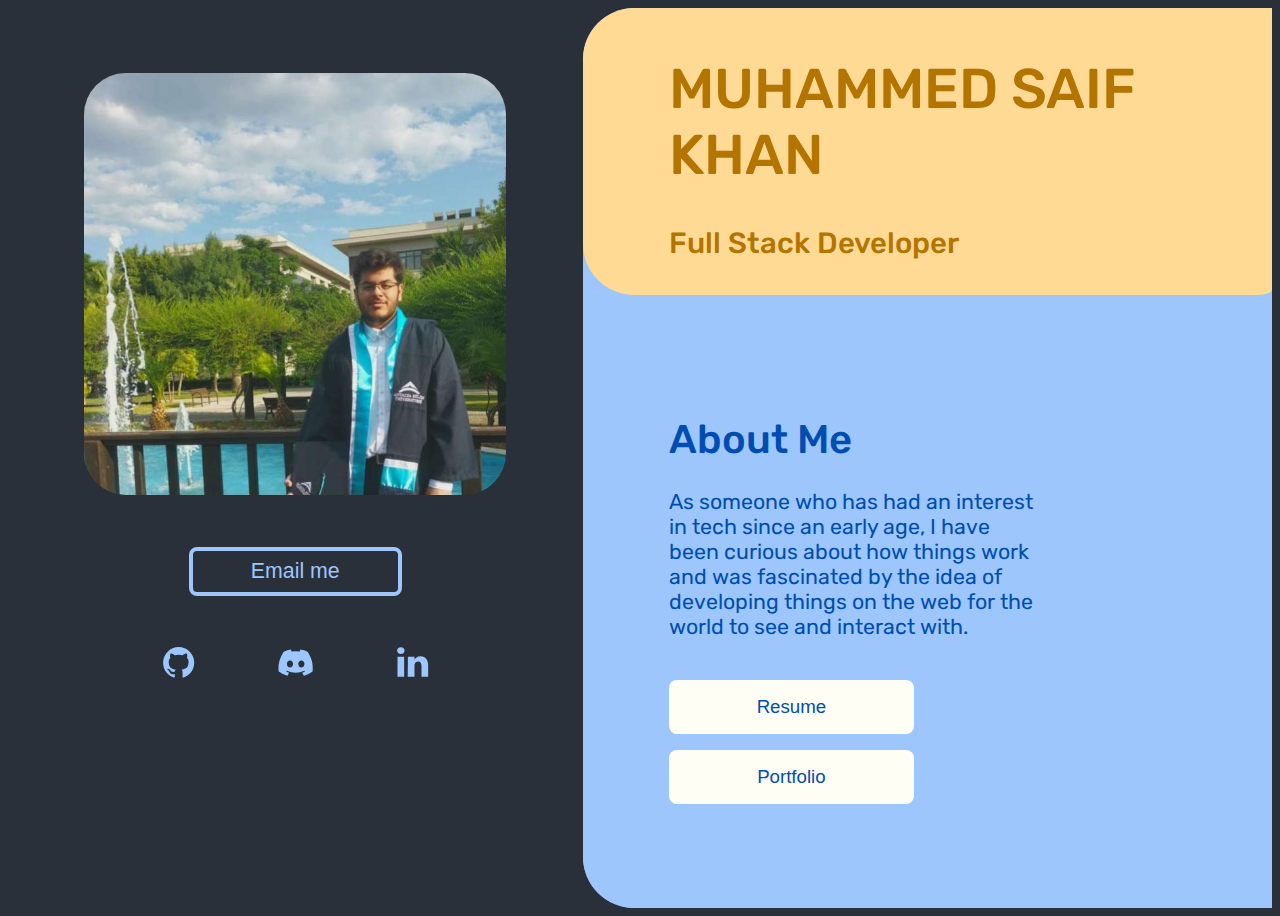
<file: index.html>
<!DOCTYPE html>
<html lang="en">
  <head>
    <meta charset="UTF-8" />
    <meta name="viewport" content="width=device-width, initial-scale=1.0" />
    <title>Saif's Personal Site</title>

    <!-- Favicon Links -->
    <link
      rel="apple-touch-icon"
      sizes="180x180"
      href="./favicon/apple-touch-icon.png"
    />
    <link
      rel="icon"
      type="image/png"
      sizes="32x32"
      href="./favicon/favicon-32x32.png"
    />
    <link rel="icon" type="image/png" sizes="16x16" href="./favicon/" />
    <link rel="manifest" href="./favicon/site.webmanifest" />

    <!-- Google Fonts Links -->
    <link rel="preconnect" href="https://fonts.googleapis.com" />
    <link rel="preconnect" href="https://fonts.gstatic.com" crossorigin />
    <link
      href="https://fonts.googleapis.com/css2?family=Alice&family=Caveat&family=Fira+Sans:ital,wght@0,300;0,400;0,500;0,600;0,700;0,800;0,900;1,300;1,400;1,500;1,600;1,700;1,800;1,900&family=Libre+Baskerville:ital,wght@0,400;0,700;1,400&family=Merriweather:ital,wght@0,300;0,400;0,700;0,900;1,300;1,400;1,700;1,900&family=Montserrat:ital,wght@0,300;0,400;0,500;0,600;0,700;0,800;0,900;1,300;1,400;1,500;1,600;1,700;1,800;1,900&family=Noto+Sans:ital,wght@0,300;0,400;0,500;0,600;0,700;0,800;0,900;1,300;1,400;1,500;1,600;1,700;1,800;1,900&family=Rubik:ital,wght@0,300;0,400;0,500;0,600;0,700;0,800;0,900;1,300;1,400;1,500;1,600;1,700;1,800;1,900&family=Sacramento&family=Sofia&family=Yeseva+One&display=swap"
      rel="stylesheet"
    />

    <!-- Bootstrap CDN Link and Script -->
    <link
      href="https://cdn.jsdelivr.net/npm/bootstrap@5.3.1/dist/css/bootstrap.min.css"
      rel="stylesheet"
      integrity="sha384-4bw+/aepP/YC94hEpVNVgiZdgIC5+VKNBQNGCHeKRQN+PtmoHDEXuppvnDJzQIu9"
      crossorigin="anonymous"
    />
    <script
      src="https://cdn.jsdelivr.net/npm/bootstrap@5.3.1/dist/js/bootstrap.bundle.min.js"
      integrity="sha384-HwwvtgBNo3bZJJLYd8oVXjrBZt8cqVSpeBNS5n7C8IVInixGAoxmnlMuBnhbgrkm"
      crossorigin="anonymous"
    ></script>

    <!-- Custom CSS Link -->
    <link rel="stylesheet" href="./styles/styles.css" />
  </head>

  <body>
    <!-- Intro Section -->
    <section>
      <!-- Container Div -->
      <div class="container-fluid intro">
        <!-- Grid Container -->
        <div class="grid-container">
          <!-- Grid Item-1 Container -->
          <div class="dp-flex-container grid-item-1 pb-5">
            <!-- Center Alignment Div -->
            <div style="text-align: center">
              <!-- My DP -->
              <img
                class="dp"
                src="./images/my-dp.jpg"
                alt="my display picture"
              />
              <!-- Mailto button -->
              <a href="mailto:saifkhan10189@gmail.com">
                <button class="btn-email" type="button">Email me</button>
              </a>
              <!-- Flex Div for Equally Spacing Social Media Icon Links -->
              <div class="internal-flex-container">
                <!-- GitHub Link -->
                <a href="https://github.com/MSaif-K">
                  <!-- GitHub Icon SVG -->
                  <svg
                    xmlns="http://www.w3.org/2000/svg"
                    width="200"
                    height="200"
                    class="github social-media-logo"
                    viewBox="0 0 24 24"
                  >
                    <path
                      fill="currentColor"
                      d="M12 2A10 10 0 0 0 2 12c0 4.42 2.87 8.17 6.84 9.5c.5.08.66-.23.66-.5v-1.69c-2.77.6-3.36-1.34-3.36-1.34c-.46-1.16-1.11-1.47-1.11-1.47c-.91-.62.07-.6.07-.6c1 .07 1.53 1.03 1.53 1.03c.87 1.52 2.34 1.07 2.91.83c.09-.65.35-1.09.63-1.34c-2.22-.25-4.55-1.11-4.55-4.92c0-1.11.38-2 1.03-2.71c-.1-.25-.45-1.29.1-2.64c0 0 .84-.27 2.75 1.02c.79-.22 1.65-.33 2.5-.33c.85 0 1.71.11 2.5.33c1.91-1.29 2.75-1.02 2.75-1.02c.55 1.35.2 2.39.1 2.64c.65.71 1.03 1.6 1.03 2.71c0 3.82-2.34 4.66-4.57 4.91c.36.31.69.92.69 1.85V21c0 .27.16.59.67.5C19.14 20.16 22 16.42 22 12A10 10 0 0 0 12 2Z"
                    />
                  </svg>
                </a>
                <!-- Discord Link -->
                <a href="https://discordapp.com/users/707337148927442974">
                  <!-- Discord Icon SVG -->
                  <svg
                    xmlns="http://www.w3.org/2000/svg"
                    width="200"
                    height="200"
                    class="discord social-media-logo"
                    viewBox="0 0 640 512"
                  >
                    <path
                      fill="currentColor"
                      d="M524.531 69.836a1.5 1.5 0 0 0-.764-.7A485.065 485.065 0 0 0 404.081 32.03a1.816 1.816 0 0 0-1.923.91a337.461 337.461 0 0 0-14.9 30.6a447.848 447.848 0 0 0-134.426 0a309.541 309.541 0 0 0-15.135-30.6a1.89 1.89 0 0 0-1.924-.91a483.689 483.689 0 0 0-119.688 37.107a1.712 1.712 0 0 0-.788.676C39.068 183.651 18.186 294.69 28.43 404.354a2.016 2.016 0 0 0 .765 1.375a487.666 487.666 0 0 0 146.825 74.189a1.9 1.9 0 0 0 2.063-.676A348.2 348.2 0 0 0 208.12 430.4a1.86 1.86 0 0 0-1.019-2.588a321.173 321.173 0 0 1-45.868-21.853a1.885 1.885 0 0 1-.185-3.126a251.047 251.047 0 0 0 9.109-7.137a1.819 1.819 0 0 1 1.9-.256c96.229 43.917 200.41 43.917 295.5 0a1.812 1.812 0 0 1 1.924.233a234.533 234.533 0 0 0 9.132 7.16a1.884 1.884 0 0 1-.162 3.126a301.407 301.407 0 0 1-45.89 21.83a1.875 1.875 0 0 0-1 2.611a391.055 391.055 0 0 0 30.014 48.815a1.864 1.864 0 0 0 2.063.7A486.048 486.048 0 0 0 610.7 405.729a1.882 1.882 0 0 0 .765-1.352c12.264-126.783-20.532-236.912-86.934-334.541M222.491 337.58c-28.972 0-52.844-26.587-52.844-59.239s23.409-59.241 52.844-59.241c29.665 0 53.306 26.82 52.843 59.239c0 32.654-23.41 59.241-52.843 59.241m195.38 0c-28.971 0-52.843-26.587-52.843-59.239s23.409-59.241 52.843-59.241c29.667 0 53.307 26.82 52.844 59.239c0 32.654-23.177 59.241-52.844 59.241"
                    />
                  </svg>
                </a>
                <!-- LinkedIn Link -->
                <a href="https://www.linkedin.com/in/msaif-khan/">
                  <!-- LinkedIn Icon SVG -->
                  <svg
                    xmlns="http://www.w3.org/2000/svg"
                    width="200"
                    height="200"
                    class="linkedin social-media-logo"
                    viewBox="-2 -2 24 24"
                  >
                    <path
                      fill="currentColor"
                      d="M19.959 11.719v7.379h-4.278v-6.885c0-1.73-.619-2.91-2.167-2.91c-1.182 0-1.886.796-2.195 1.565c-.113.275-.142.658-.142 1.043v7.187h-4.28s.058-11.66 0-12.869h4.28v1.824l-.028.042h.028v-.042c.568-.875 1.583-2.126 3.856-2.126c2.815 0 4.926 1.84 4.926 5.792zM2.421.026C.958.026 0 .986 0 2.249c0 1.235.93 2.224 2.365 2.224h.028c1.493 0 2.42-.989 2.42-2.224C4.787.986 3.887.026 2.422.026zM.254 19.098h4.278V6.229H.254v12.869z"
                    />
                  </svg>
                </a>
              </div>
            </div>
          </div>

          <!-- Grid Item-2 Container -->
          <div class="flex-container grid-item-2 py-5">
            <div>
              <h1 class="title">MUHAMMED SAIF KHAN</h1>
              <h2 class="subtitle">Full Stack Developer</h2>
            </div>
          </div>

          <!-- Grid Item-3 Container -->
          <div class="grid-item-3"></div>

          <!-- Grid Item-4 Container -->
          <div class="flex-container grid-item-4 py-5">
            <div>
              <h2 class="about-title">About Me</h2>
              <p class="about-para">
                As someone who has had an interest in tech since an early age, I
                have been curious about how things work and was fascinated by
                the idea of developing things on the web for the world to see
                and interact with.
              </p>
              <a href="./public/Capstone Project 1/index.html">
                <button class="about-btn">Resume</button>
              </a>
              <a href="./public/HTML Porfolio Project/index.html">
                <button class="about-btn" style="margin-right: 0">
                  Portfolio
                </button>
              </a>
            </div>
          </div>
        </div>
      </div>
    </section>
  </body>
</html>
</file>
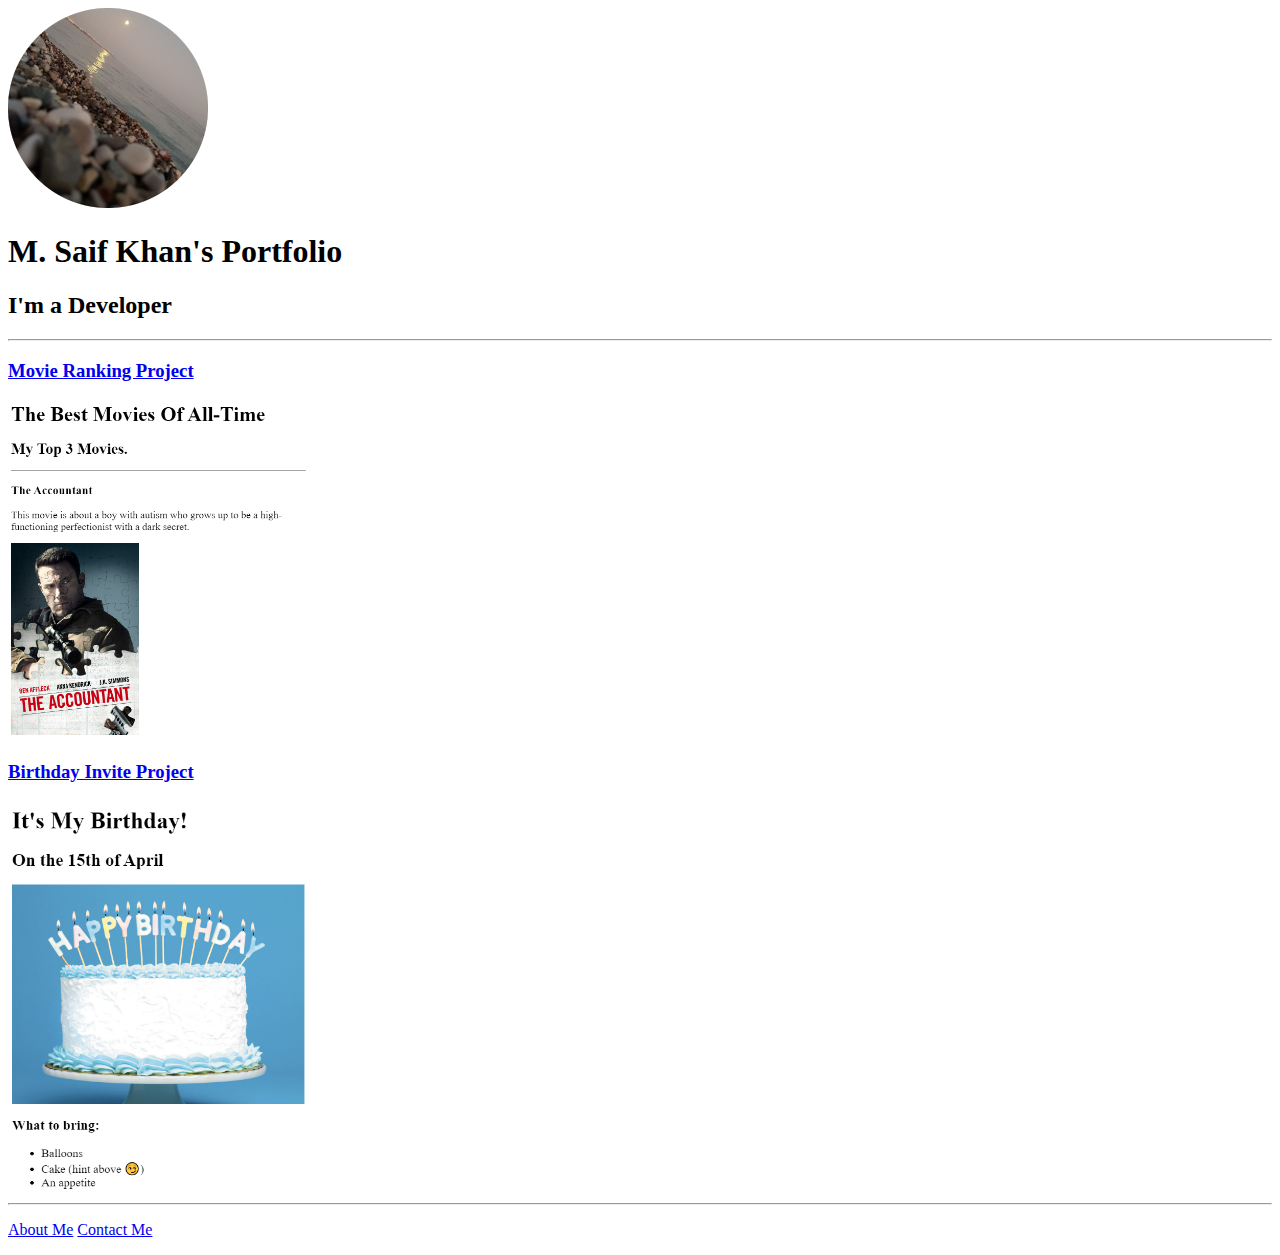
<file: public/HTML Porfolio Project/index.html>
<!DOCTYPE html>
<html lang="en">
  <head>
    <meta charset="UTF-8" />
    <meta name="viewport" content="width=device-width, initial-scale=1.0" />
    <title>M. Saif's Portfolio</title>

    <!-- Favicon Links -->
    <link
      rel="apple-touch-icon"
      sizes="180x180"
      href="./assets/favicon/apple-touch-icon.png"
    />
    <link
      rel="icon"
      type="image/png"
      sizes="32x32"
      href="./assets/favicon/favicon-32x32.png"
    />
    <link rel="icon" type="image/png" sizes="16x16" href="./assets/favicon/" />
    <link rel="manifest" href="./assets/favicon/site.webmanifest" />
  </head>
  <body>
    <img src="./assets/images/my-dp.png" alt="my display picture" />
    <h1>M. Saif Khan's Portfolio</h1>
    <h2>I'm a Developer</h2>

    <hr />

    <a href="./public/movie-ranking.html"><h3>Movie Ranking Project</h3></a>
    <img
      src="./assets/images/movie-ranking-preview.png"
      width="300"
      alt="movie ranking project preview"
    />

    <a href="./public/birthday-invite.html"><h3>Birthday Invite Project</h3></a>
    <img
      src="./assets/images/birthday-invite-preview.png"
      width="300"
      alt="birthday invite project preview"
    />

    <hr />

    <p>
      <a href="./public/about.html">About Me</a>
      <a href="./public/contact.html">Contact Me</a>
    </p>
  </body>
</html>
</file>
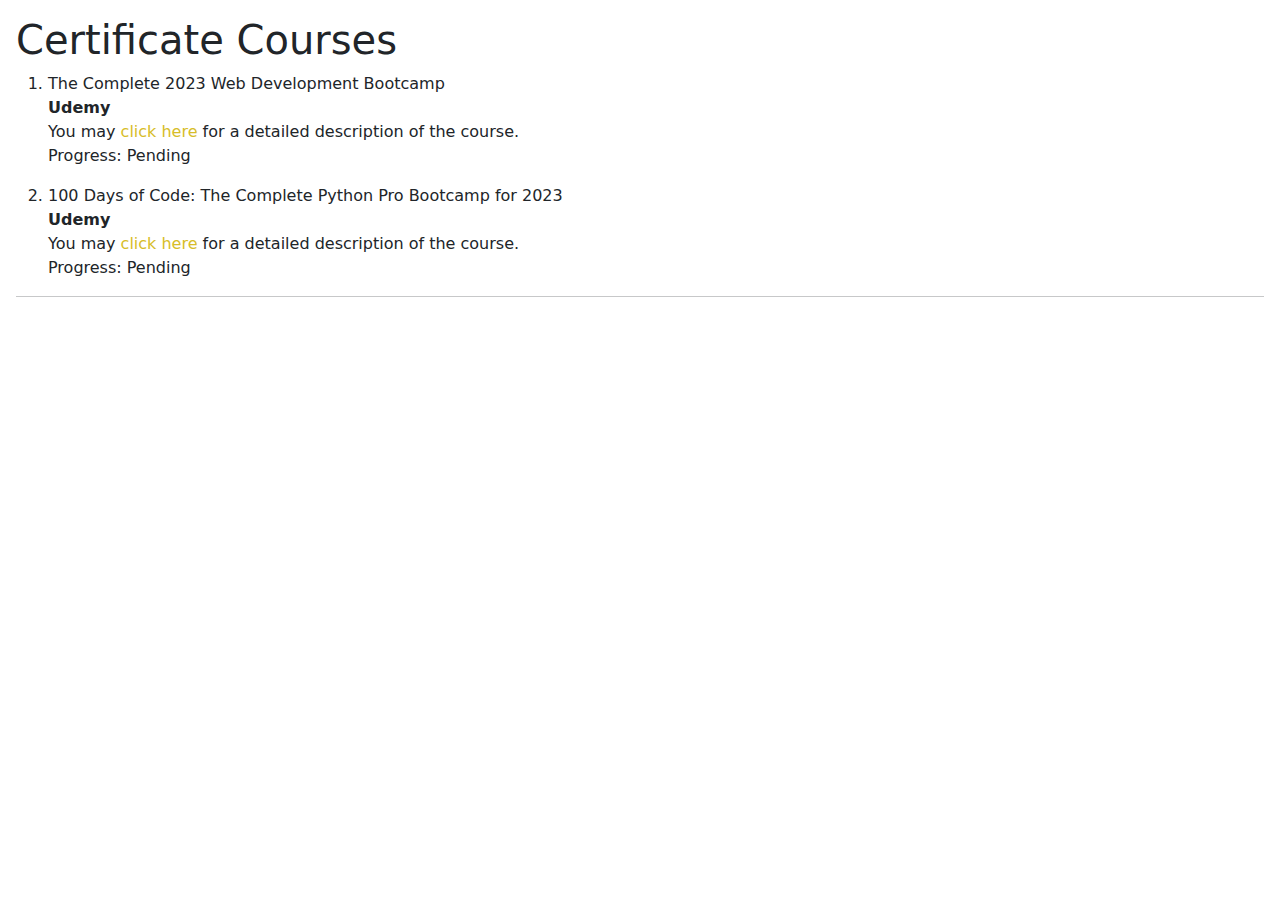
<file: public/Capstone Project 1/public/certificate-courses.html>
<!DOCTYPE html>
<html lang="en">
  <head>
    <meta charset="UTF-8" />
    <meta name="viewport" content="width=device-width, initial-scale=1.0" />
    <title>Certificate Courses</title>

    <!-- Favicon Links -->
    <link
      rel="apple-touch-icon"
      sizes="180x180"
      href="../favicon/apple-touch-icon.png"
    />
    <link
      rel="icon"
      type="image/png"
      sizes="32x32"
      href="../favicon/favicon-32x32.png"
    />
    <link rel="icon" type="image/png" sizes="16x16" href="../favicon/" />
    <link rel="manifest" href="../favicon/site.webmanifest" />

    <!-- Bootstrap CDN Links -->
    <link
      href="https://cdn.jsdelivr.net/npm/bootstrap@5.3.3/dist/css/bootstrap.min.css"
      rel="stylesheet"
      integrity="sha384-QWTKZyjpPEjISv5WaRU9OFeRpok6YctnYmDr5pNlyT2bRjXh0JMhjY6hW+ALEwIH"
      crossorigin="anonymous"
    />
    <script
      src="https://cdn.jsdelivr.net/npm/bootstrap@5.3.3/dist/js/bootstrap.bundle.min.js"
      integrity="sha384-YvpcrYf0tY3lHB60NNkmXc5s9fDVZLESaAA55NDzOxhy9GkcIdslK1eN7N6jIeHz"
      crossorigin="anonymous"
    ></script>

    <!-- Custom CSS -->
    <link rel="stylesheet" href="../styles/cstyles.css" />
  </head>

  <body>
    <h1>Certificate Courses</h1>
    <ol>
      <li>
        <p>
          The Complete 2023 Web Development Bootcamp<br />
          <strong>Udemy</strong><br />
          You may
          <a
            href="https://www.udemy.com/course/the-complete-web-development-bootcamp/"
            style="text-decoration: none"
          >
            click here
          </a>
          for a detailed description of the course.<br />
          Progress: Pending
        </p>
      </li>
      <li>
        <p>
          100 Days of Code: The Complete Python Pro Bootcamp for 2023<br />
          <strong>Udemy</strong><br />
          You may
          <a
            href="https://www.udemy.com/course/100-days-of-code/"
            style="text-decoration: none"
          >
            click here
          </a>
          for a detailed description of the course.<br />
          Progress: Pending
        </p>
      </li>
    </ol>
    <hr />
  </body>
</html>
</file>
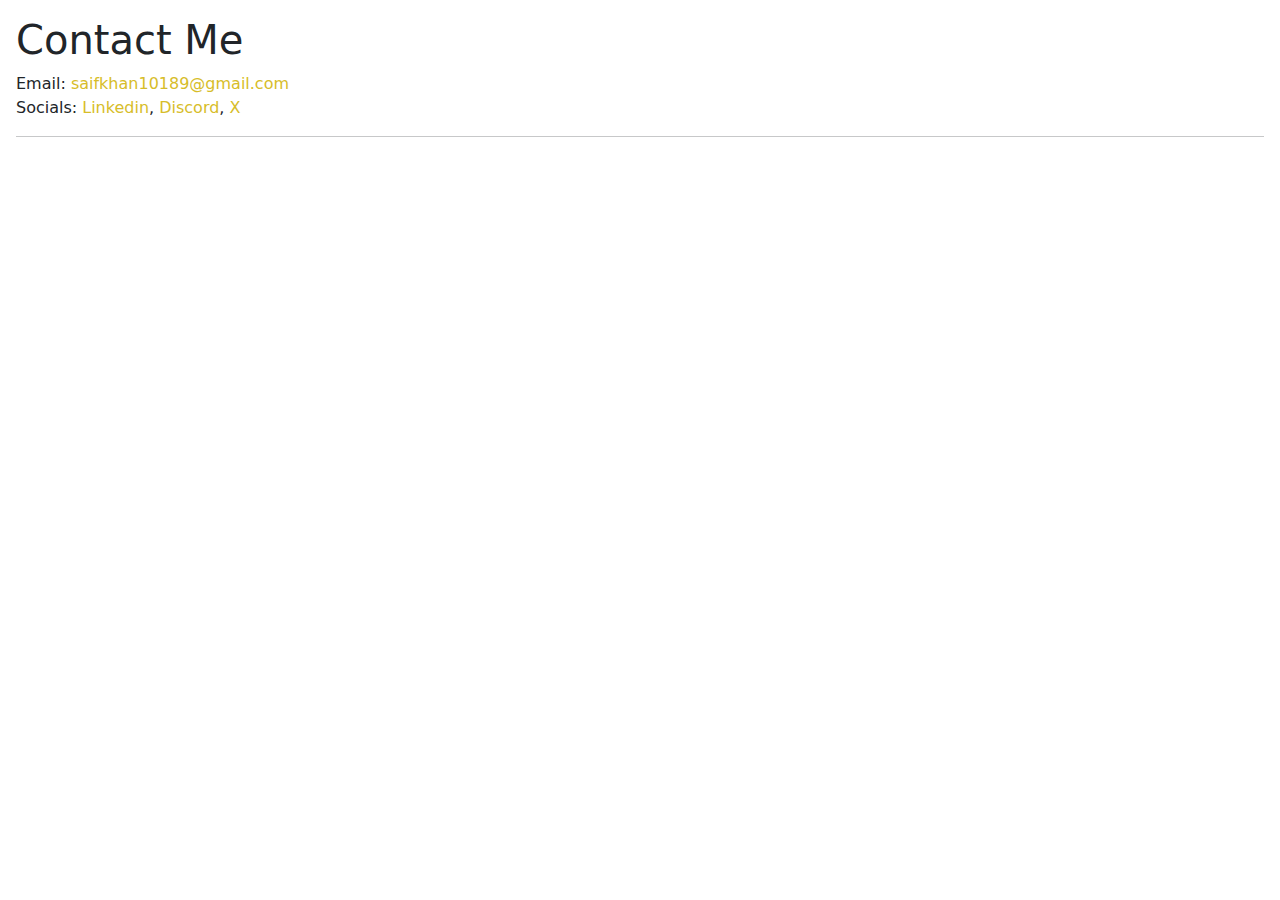
<file: public/Capstone Project 1/public/contact.html>
<!DOCTYPE html>
<html lang="en">
  <head>
    <meta charset="UTF-8" />
    <meta name="viewport" content="width=device-width, initial-scale=1.0" />
    <title>M. Saif's Contact</title>

    <!-- Favicon Links -->
    <link
      rel="apple-touch-icon"
      sizes="180x180"
      href="../favicon/apple-touch-icon.png"
    />
    <link
      rel="icon"
      type="image/png"
      sizes="32x32"
      href="../favicon/favicon-32x32.png"
    />
    <link rel="icon" type="image/png" sizes="16x16" href="../favicon/" />
    <link rel="manifest" href="../favicon/site.webmanifest" />
    
    <!-- Bootstrap CDN Links -->
    <link
      href="https://cdn.jsdelivr.net/npm/bootstrap@5.3.3/dist/css/bootstrap.min.css"
      rel="stylesheet"
      integrity="sha384-QWTKZyjpPEjISv5WaRU9OFeRpok6YctnYmDr5pNlyT2bRjXh0JMhjY6hW+ALEwIH"
      crossorigin="anonymous"
    />
    <script
      src="https://cdn.jsdelivr.net/npm/bootstrap@5.3.3/dist/js/bootstrap.bundle.min.js"
      integrity="sha384-YvpcrYf0tY3lHB60NNkmXc5s9fDVZLESaAA55NDzOxhy9GkcIdslK1eN7N6jIeHz"
      crossorigin="anonymous"
    ></script>

    <!-- Custom CSS -->
    <link rel="stylesheet" href="../styles/cstyles.css" />
  </head>

  <body>
    <h1>Contact Me</h1>
    <p>
      Email: <a href="mailto: saifkhan10189@gmail.com">saifkhan10189@gmail.com</a><br />
      Socials:
      <a href="www.linkedin.com/in/msaif-khan" class="linkedin">Linkedin</a>,
      <a href="https://discordapp.com/users/707337148927442974" class="discord">Discord</a>,
      <a href="https://x.com/MSaif_K" class="x">X</a>
    </p>
    <hr />
  </body>
</html>
</file>
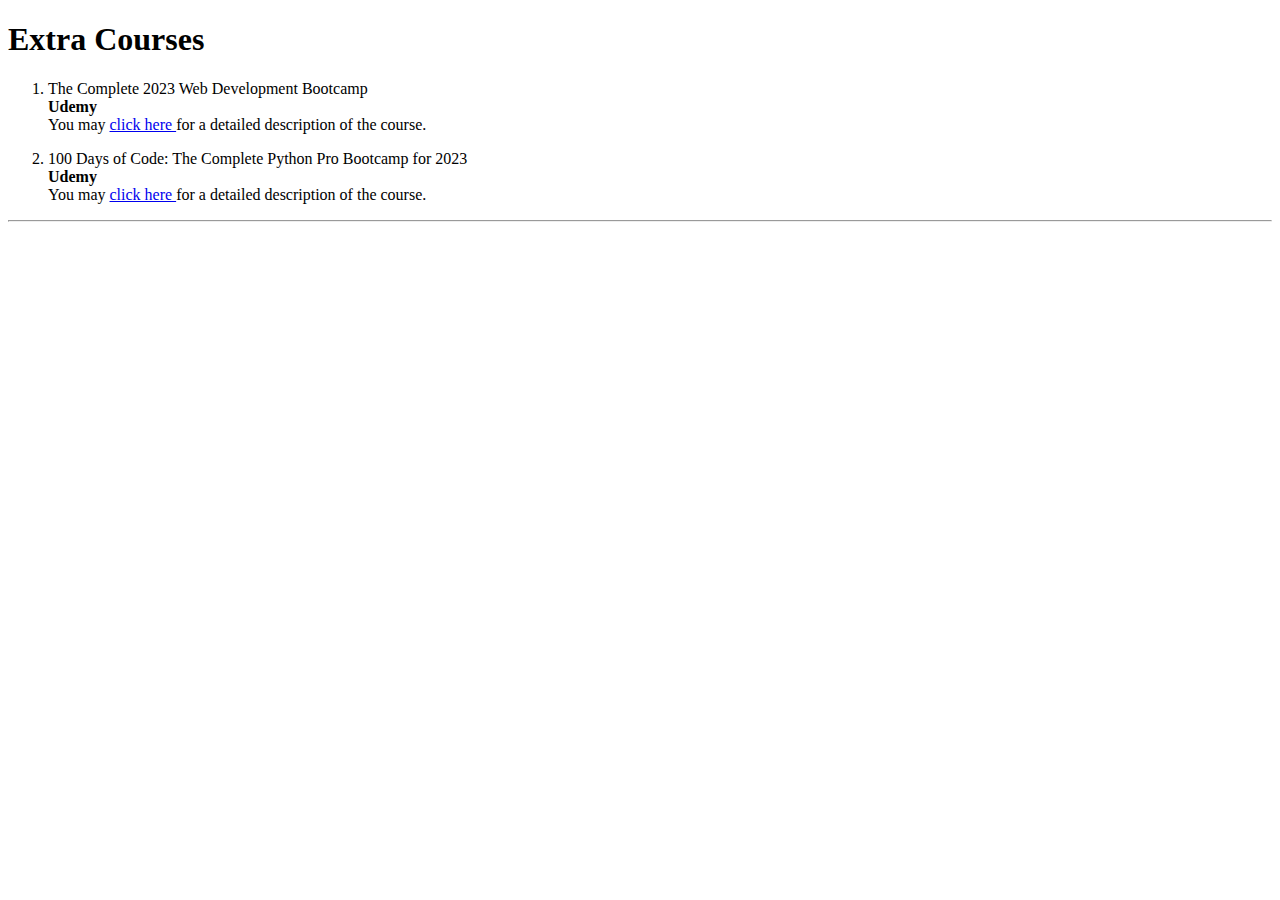
<file: public/Capstone Project 1/public/extra-courses.html>
<!DOCTYPE html>
<html lang="en">
  <head>
    <meta charset="UTF-8" />
    <meta name="viewport" content="width=device-width, initial-scale=1.0" />
    <title>Extra Courses</title>

    <!-- Favicon Links -->
    <link
      rel="apple-touch-icon"
      sizes="180x180"
      href="../favicon/apple-touch-icon.png"
    />
    <link
      rel="icon"
      type="image/png"
      sizes="32x32"
      href="../favicon/favicon-32x32.png"
    />
    <link rel="icon" type="image/png" sizes="16x16" href="../favicon/" />
    <link rel="manifest" href="../favicon/site.webmanifest" />
  </head>
  <body>
    <h1>Extra Courses</h1>
    <ol>
      <li>
        <p>
          The Complete 2023 Web Development Bootcamp<br />
          <strong>Udemy</strong><br />
          You may
          <a href="https://www.udemy.com/course/the-complete-web-development-bootcamp/">
            click here
          </a>
          for a detailed description of the course.
        </p>
      </li>
      <li>
        <p>
          100 Days of Code: The Complete Python Pro Bootcamp for 2023<br />
          <strong>Udemy</strong><br />
          You may
          <a href="https://www.udemy.com/course/100-days-of-code/">
            click here
          </a>
          for a detailed description of the course.
        </p>
      </li>
    </ol>
    <hr />
  </body>
</html>
</file>
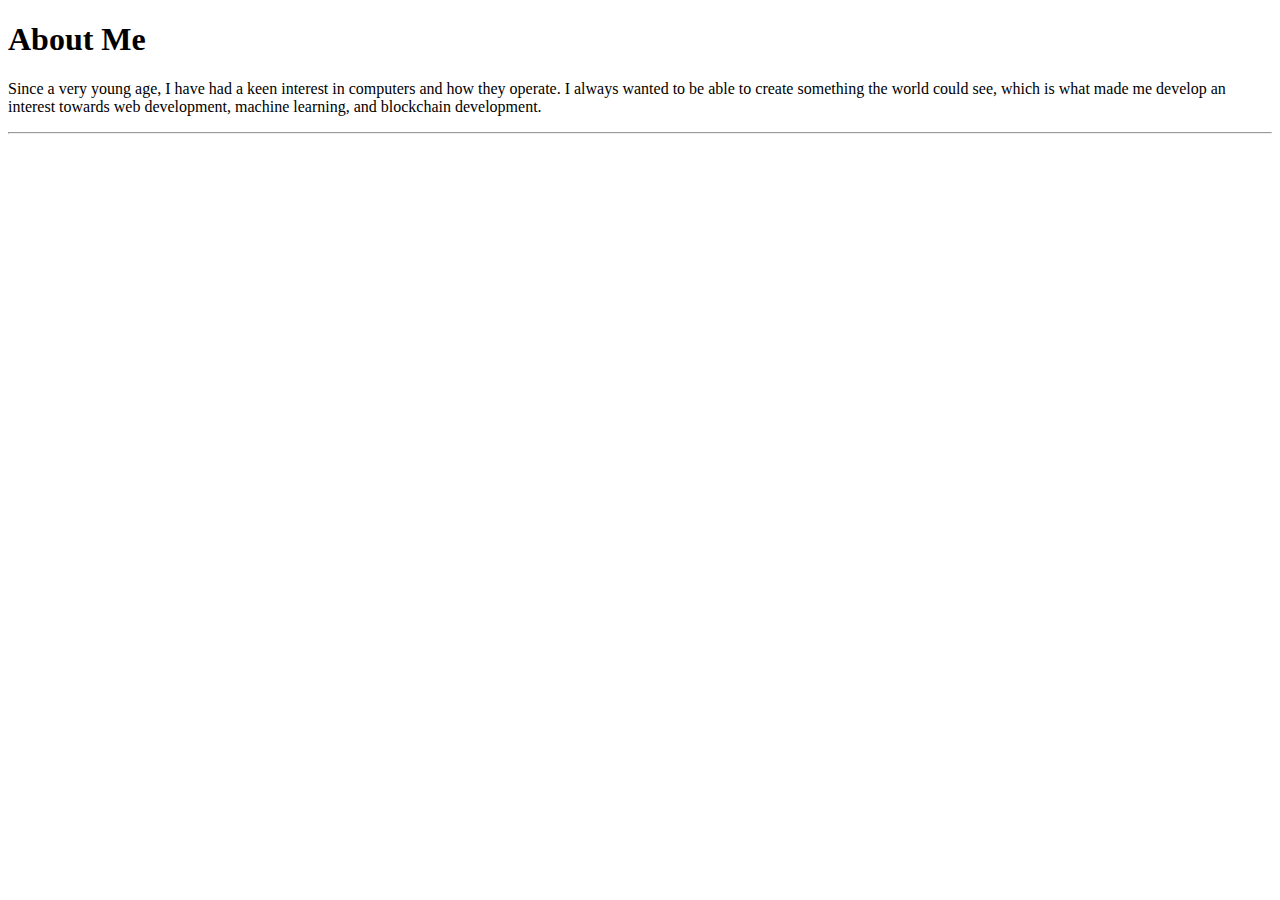
<file: public/HTML Porfolio Project/public/about.html>
<!DOCTYPE html>
<html lang="en">
  <head>
    <meta charset="UTF-8" />
    <meta name="viewport" content="width=device-width, initial-scale=1.0" />
    <title>About Me</title>

    <!-- Favicon Links -->
    <link
      rel="apple-touch-icon"
      sizes="180x180"
      href="../assets/favicon/apple-touch-icon.png"
    />
    <link
      rel="icon"
      type="image/png"
      sizes="32x32"
      href="../assets/favicon/favicon-32x32.png"
    />
    <link rel="icon" type="image/png" sizes="16x16" href="../assets/favicon/" />
    <link rel="manifest" href="../assets/favicon/site.webmanifest" />
  </head>

  <body>
    <h1>About Me</h1>
    <p>
      Since a very young age, I have had a keen interest in computers and how
      they operate. I always wanted to be able to create something the world
      could see, which is what made me develop an interest
      towards web development, machine learning, and blockchain development.
    </p>
    <hr />
  </body>
</html>
</file>
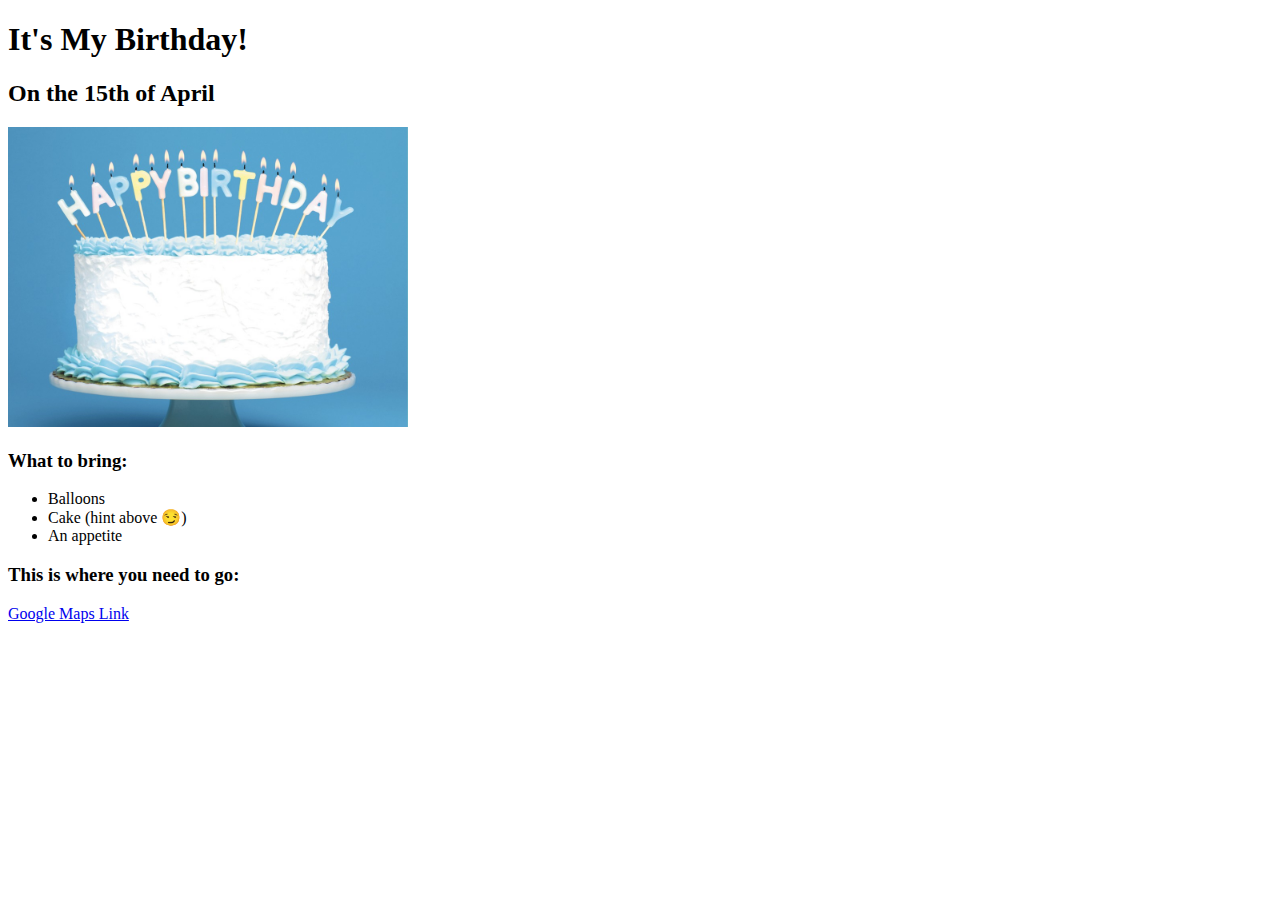
<file: public/HTML Porfolio Project/public/birthday-invite.html>
<!DOCTYPE html>
<html lang="en">
  <head>
    <meta charset="UTF-8" />
    <meta name="viewport" content="width=device-width, initial-scale=1.0" />
    <title>Saif's Birthday</title>

    <!-- Favicon Links -->
    <link
      rel="apple-touch-icon"
      sizes="180x180"
      href="../assets/favicon/apple-touch-icon.png"
    />
    <link
      rel="icon"
      type="image/png"
      sizes="32x32"
      href="../assets/favicon/favicon-32x32.png"
    />
    <link rel="icon" type="image/png" sizes="16x16" href="../assets/favicon/" />
    <link rel="manifest" href="../assets/favicon/site.webmanifest" />
  </head>
  <body>
    <h1>It's My Birthday!</h1>
    <h2>On the 15th of April</h2>

    <img
      src="../assets/images/birthday-cake.png"
      width="400"
      alt="a white and blue birthday cake with candles reading 'happy birthday'"
    />

    <h3>What to bring:</h3>
    <ul>
      <li>Balloons</li>
      <li>Cake (hint above 😏)</li>
      <li>An appetite</li>
    </ul>

    <h3>This is where you need to go:</h3>
    <a
      href="https://www.google.com/maps/@35.7040744,139.5577317,3a,75y,289.6h,87.01t,0.72r/data=!3m6!1e1!3m4!1sgT28ssf0BB2LxZ63JNcL1w!2e0!7i13312!8i6656"
    >
      Google Maps Link
    </a>
  </body>
</html>
</file>
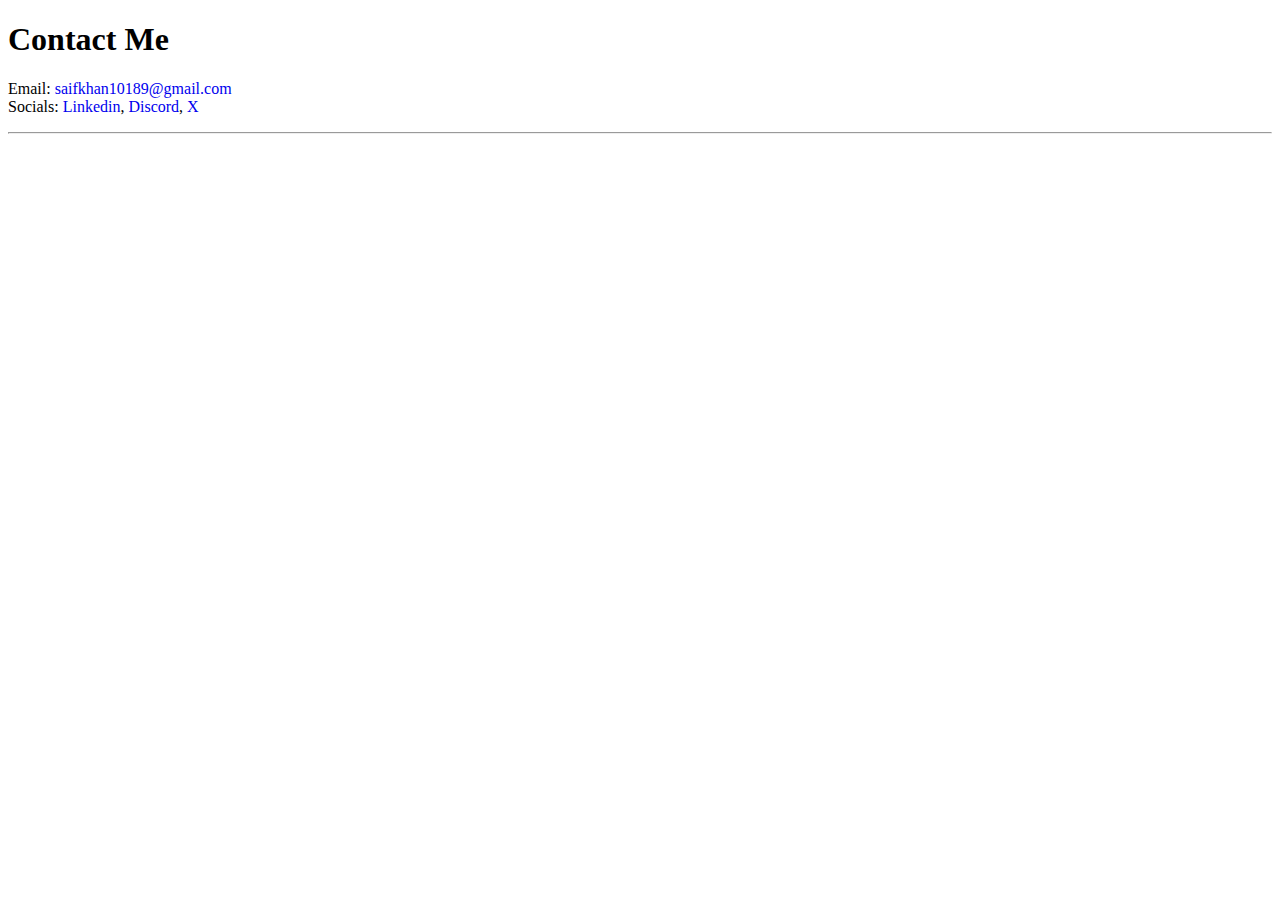
<file: public/HTML Porfolio Project/public/contact.html>
<!DOCTYPE html>
<html lang="en">
  <head>
    <meta charset="UTF-8" />
    <meta name="viewport" content="width=device-width, initial-scale=1.0" />
    <title>M. Saif's Contact</title>

    <!-- Favicon Links -->
    <link
      rel="apple-touch-icon"
      sizes="180x180"
      href="../assets/favicon/apple-touch-icon.png"
    />
    <link
      rel="icon"
      type="image/png"
      sizes="32x32"
      href="../assets/favicon/favicon-32x32.png"
    />
    <link rel="icon" type="image/png" sizes="16x16" href="../assets/favicon/" />
    <link rel="manifest" href="../assets/favicon/site.webmanifest" />
    <style>
        a {
            text-decoration: none;
        }
    </style>
  </head>

  <body>
    <h1>Contact Me</h1>
    <p>
      Email: <a href="mailto: saifkhan10189@gmail.com">saifkhan10189@gmail.com</a><br />
      Socials:
      <a href="www.linkedin.com/in/msaif-khan">Linkedin</a>,
      <a href="https://discordapp.com/users/707337148927442974">Discord</a>,
      <a href="https://x.com/MSaif_K">X</a>
    </p>
    <hr />
  </body>
</html>
</file>
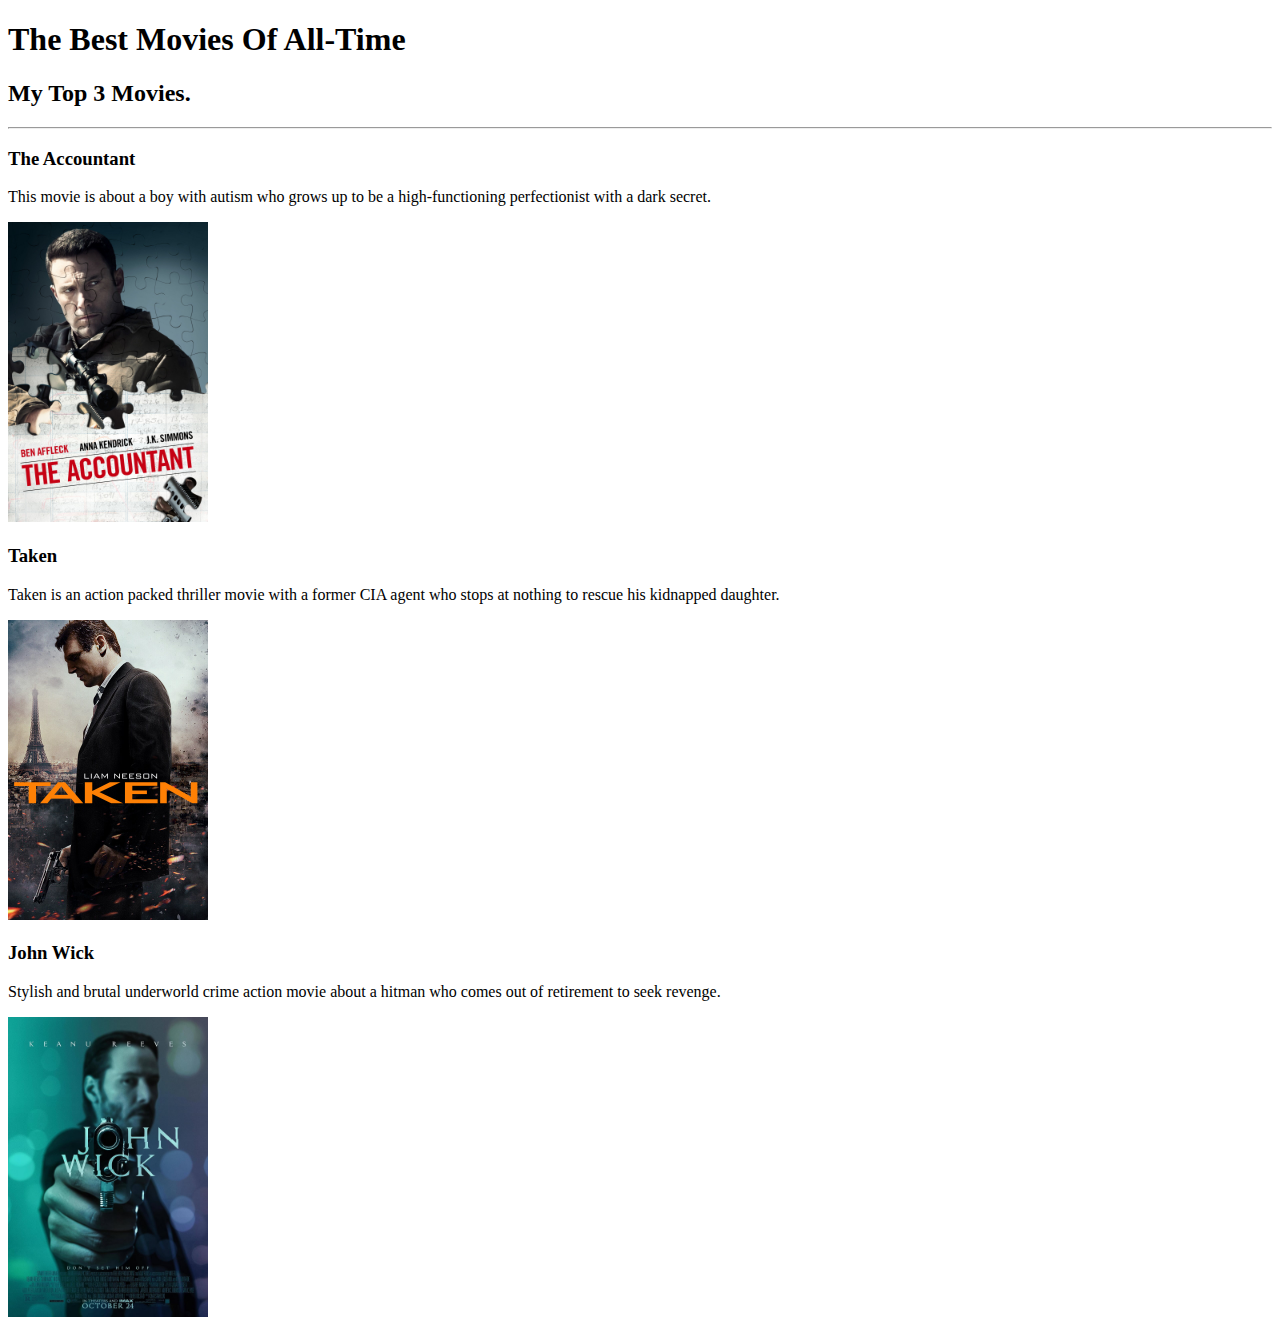
<file: public/HTML Porfolio Project/public/movie-ranking.html>
<!DOCTYPE html>
<html lang="en">
  <head>
    <meta charset="UTF-8" />
    <meta name="viewport" content="width=device-width, initial-scale=1.0" />
    <title>Saif's Top Movies</title>

    <!-- Favicon Links -->
    <link
      rel="apple-touch-icon"
      sizes="180x180"
      href="../assets/favicon/apple-touch-icon.png"
    />
    <link
      rel="icon"
      type="image/png"
      sizes="32x32"
      href="../assets/favicon/favicon-32x32.png"
    />
    <link rel="icon" type="image/png" sizes="16x16" href="../assets/favicon/" />
    <link rel="manifest" href="../assets/favicon/site.webmanifest" />
  </head>
  <body>
    <h1>The Best Movies Of All-Time</h1>
    <h2>My Top 3 Movies.</h2>
    <hr />

    <h3>The Accountant</h3>
    <p>
      This movie is about a boy with autism who grows up to be a
      high-functioning perfectionist with a dark secret.
    </p>
    <img
      src="../assets/posters/the-accountant.png"
      width="200"
      alt="the accountant movie poster"
    />

    <h3>Taken</h3>
    <p>
      Taken is an action packed thriller movie with a former CIA agent who stops
      at nothing to rescue his kidnapped daughter.
    </p>
    <img
      src="../assets/posters/taken.png"
      width="200"
      alt="taken movie poster"
    />

    <h3>John Wick</h3>
    <p>
      Stylish and brutal underworld crime action movie about a hitman who comes
      out of retirement to seek revenge.
    </p>
    <img
      src="../assets/posters/john-wick.png"
      width="200"
      alt="john wick movie poster"
    />
  </body>
</html>
</file>
<file: styles/styles.css>
/*
  Google Fonts list
  ==================

  Serif Fonts:
  - font-family: 'Alice', serif;
  - font-family: 'Libre Baskerville', serif;
  - font-family: 'Merriweather', serif;

  Sans-serif Fonts:
  - font-family: 'Fira Sans', sans-serif;
  - font-family: 'Montserrat', sans-serif;
  - font-family: 'Noto Sans', sans-serif;
  - font-family: 'Rubik', sans-serif;

  Cursive Fonts:
  - font-family: 'Caveat', cursive;
  - font-family: 'Sacramento', cursive;
  - font-family: 'Sofia', cursive;
  - font-family: 'Yeseva One', cursive;
*/

body {
  background-color: #293039;
}

a {
  text-decoration: none;
}

/* Main Body/Intro Section Style */
.intro {
  height: 100vh;
  font-family: "Rubik", sans-serif;
  padding-left: 0;
  padding-right: 0;
}

/* Grid Container Style and Layout */
.grid-container {
  height: 100%;
  display: grid;
  grid-template: 1fr 2.14fr / 1fr 1.6fr;
}

/* Grid Item Styles */
.grid-item-1 {
  grid-row: span 2;
}

.grid-item-2 {
  background-color: #ffda94;
  color: #b37400;
  order: 1;
  grid-area: 1 / 2 / 2 / 3;
  border-top-left-radius: 3.2rem;
  border-bottom-left-radius: 3.2rem;
  border-bottom-right-radius: 2%;
}

.grid-item-3 {
  background-color: #9dc6fc;
  grid-area: 1 / 2 / 3 / 3;
  border-top-left-radius: 3.2rem;
  border-bottom-left-radius: 3.2rem;
}

.grid-item-4 {
  background-color: #9dc6fc;
  order: 2;
  grid-area: 2 / 2 / 3 / 3;
  border-bottom-left-radius: 3.2rem;
}

/* Title and About Section: Flex Container Style and Layout */
.flex-container {
  display: flex;
  align-items: center;
  padding-left: 12.5%;
  padding-right: 12.5%;
}

/* Profile Display Section: Flex Container Style and Layout */
.dp-flex-container {
  display: flex;
  justify-content: center;
  padding-left: 12.5%;
  padding-right: 12.5%;
}

/* Display Picture (img) Style */
.dp {
  width: 98%;
  border-radius: 2.6rem;
  margin-top: 15%;
  margin-bottom: 3rem;
}

/* Email-Me Button Style */
.btn-email {
  width: 160pt;
  background-color: transparent;
  color: #9dc6fc;

  text-decoration: none;

  font-weight: 500;
  font-size: 16pt;

  border: 3pt solid #9dc6fc;
  border-radius: 6pt;

  margin-bottom: 3rem;

  padding-top: 6pt;
  padding-bottom: 6pt;
}

/* Email-Me Button Hover Style */
.btn-email:hover {
  background-color: #9dc6fc;
  color: #004db2;
  transition: ease-in 0.15s;
}

/* Internal Flex Container Used for the Layout of the Social Media Links Icons */
.internal-flex-container {
  display: flex;
  justify-content: space-evenly;
}

/* Social Media Logos: Standard Styling */
.social-media-logo {
  width: 28pt;
  height: 28pt;
  color: #9dc6fc;
}

/* Social Media Logos Hover Styles */
.github.social-media-logo:hover {
  color: white;
}

.discord.social-media-logo:hover {
  color: #7289d9;
}

.linkedin.social-media-logo:hover {
  color: #0a66c2;
}

.social-media-logo:hover {
  transition: ease-in 0.15s;
}

/* Title Section: Title and Subtitle Styles */
.title {
  font-weight: 500;
  font-size: 42pt !important;
}

.subtitle {
  font-weight: 500;
  font-size: 22pt;
}

/* About Section: Title and Paragraph Styles */
.about-title {
  color: #004db2;
  font-weight: 500;
  font-size: 30pt;
  margin-bottom: 5%;
}

.about-para {
  color: #004db2;
  font-size: 16pt;
  margin-bottom: 8%;
  padding-right: 28%;
}

/* About Section: Buttons Style */
.about-btn {
  width: 184pt;
  background-color: #fffef4;
  color: #004db2;

  font-weight: 500;
  font-size: 14pt;

  border: none;
  border-radius: 6pt;

  margin-right: 36pt;
  margin-bottom: 12pt;

  padding-top: 12pt;
  padding-bottom: 12pt;
}

/* About Section: Buttons Hover Style */
.about-btn:hover {
  background-color: #deeafa;
  transition: ease-in 0.15s;
}

/* =================================== Media Queries =================================== */

/* General Media Query for 18.5/9 Aspect Ratio */
@media (min-aspect-ratio: 18.5/9) {
  /* Grid Container Style and Layout */
  .grid-container {
    grid-template: 1fr 2fr / 1fr 2fr;
  }

  /* Grid Item Styles */
  .grid-item-1 {
    order: 1;
    margin-bottom: 30pt;
  }

  .grid-item-2 {
    order: 0;
    grid-area: 1 / 1 / 2 / 3;
    border-top-left-radius: 0rem;
    border-bottom-right-radius: 3.2rem !important;
    margin-bottom: 30pt;
  }

  .grid-item-3 {
    background-color: transparent;
  }

  .grid-item-4 {
    order: 2;
    grid-area: 2 / 2 / 3 / 3;
    border-top-left-radius: 3.2rem;
    border-top-right-radius: 3.2rem;
    border-bottom-right-radius: 3.2rem;
  }

  /* Display Picture (img) Style */
  .dp {
    height: 60%;
    width: 100%;
    object-fit: cover;

    border-radius: 2rem;
  }
}

/* Media Query for Minimum 18.5/9 Aspect Ratio with Minimum 1400px Width */
@media (min-width: 1400px) and (min-aspect-ratio: 18.5/9) {
  /* Display Picture (img) Style */
  .dp {
    margin-top: 3rem;
  }

  /* Email-Me Button Style */
  .btn-email {
    width: 220pt;

    font-size: 22pt;

    border: 4pt solid #9dc6fc;
    border-radius: 7pt;

    padding-top: 7pt;
    padding-bottom: 7pt;
  }

  /* Social Media Logos: Standard Styling */
  .social-media-logo {
    width: 36pt;
    height: 36pt;
  }

  /* Title Section: Title and Subtitle Styles */
  .title {
    font-size: 56pt !important;
  }

  .subtitle {
    font-size: 30pt;
  }

  /* About Section: Title and Paragraph Styles */
  .about-title {
    font-size: 40pt;
  }

  .about-para {
    font-size: 22pt;
  }

  /* About Section: Buttons Style */
  .about-btn {
    width: 263pt;

    font-size: 20pt;

    border-radius: 7pt;

    margin-right: 36pt;
    margin-bottom: 18pt;

    padding-top: 18pt;
    padding-bottom: 18pt;
  }
}

/* Media Query for Minimum 18.5/9 Aspect Ratio with Maximum 1400px Width */
@media (max-width: 1400px) and (min-aspect-ratio: 18.5/9) {
  /* Display Picture (img) Style */
  .dp {
    margin-top: 1.5rem;
  }

  /* Email-Me Button Style */
  .btn-email {
    width: 160pt;

    font-size: 16pt;

    border: 3pt solid #9dc6fc;
    border-radius: 6pt;

    padding-top: 6pt;
    padding-bottom: 6pt;
  }

  /* Social Media Logos: Standard Styling */
  .social-media-logo {
    width: 28pt;
    height: 28pt;
  }

  /* Title Section: Title and Subtitle Styles */
  .title {
    font-size: 42pt !important;
  }

  .subtitle {
    font-size: 22pt;
  }

  /* About Section: Title and Paragraph Styles */
  .about-title {
    font-size: 30pt;
  }

  .about-para {
    font-size: 16pt;
  }

  /* About Section: Buttons Style */
  .about-btn {
    width: 184pt;

    font-size: 14pt;

    border-radius: 6pt;

    margin-right: 41pt;
    margin-bottom: 10pt;

    padding-top: 12pt;
    padding-bottom: 12pt;
  }
}

/* Media Query for Minimum 16/9.2 Aspect Ratio And Maximum 18.5/9 Aspect Ratio
   with Minimum 1700px Width */
@media (min-width: 1700px) and (min-aspect-ratio: 16/9.2) and (max-aspect-ratio: 18.5/9) {
  /* Display Picture (img) Style */
  .dp {
    margin-bottom: 3.6rem;
  }

  /* Email-Me Button Style */
  .btn-email {
    width: 240pt;

    font-size: 24pt;

    border: 5pt solid #9dc6fc;
    border-radius: 8pt;

    margin-bottom: 3.6rem;

    padding-top: 9pt;
    padding-bottom: 9pt;
  }

  /* Social Media Logos: Standard Styling */
  .social-media-logo {
    width: 38pt;
    height: 38pt;
  }

  /* Title Section: Title and Subtitle Styles */
  .title {
    font-size: 56pt !important;
  }

  .subtitle {
    font-size: 34pt;
  }

  /* About Section: Title and Paragraph Styles */
  .about-title {
    font-size: 42pt;
  }

  .about-para {
    font-size: 24pt;
  }

  /* About Section: Buttons Style */
  .about-btn {
    width: 289pt;

    font-size: 22pt;

    border-radius: 8pt;

    margin-right: 42pt;
    margin-bottom: 22pt;

    padding-top: 20pt;
    padding-bottom: 20pt;
  }
}

/* Media Query for Minimum 4/3 Aspect Ratio with Maximum 820px Width */
@media (max-width: 820px) and (min-aspect-ratio: 4/3) {
  /* Grid Container Style and Layout */
  .grid-container {
    grid-template: 1fr 1fr 2fr / 1fr !important;
  }

  /* Grid Item Styles */
  .grid-item-1 {
    order: 2;
    grid-row: span 1;
    grid-column: span 1;
  }

  .grid-item-2 {
    order: 0;
    grid-row: span 1;
    grid-column: span 1;

    border-top-left-radius: 0rem !important;
    border-bottom-left-radius: 3rem !important;
    border-bottom-right-radius: 3rem;

    margin-bottom: 30pt;
  }

  .grid-item-3 {
    background-color: transparent;

    grid-row: span 0;
    grid-column: span 0;
  }

  .grid-item-4 {
    order: 1;
    grid-row: span 1;
    grid-column: span 1;

    border-top-left-radius: 3rem;
    border-top-right-radius: 3rem;
    border-bottom-left-radius: 3rem;
    border-bottom-right-radius: 3rem;

    margin-bottom: 30pt;
  }

  /* Display Picture (img) Style */
  .dp {
    width: 100%;
    border-radius: 2.2rem;
    margin-top: 0;
    margin-bottom: 3.2rem;
  }

  /* Email-Me Button Style */
  .btn-email {
    width: 160pt;

    text-decoration: none;
    font-size: 16pt;

    border: 4pt solid #9dc6fc;
    border-radius: 7pt;

    margin-bottom: 3.2rem;

    padding-top: 6pt;
    padding-bottom: 6pt;
  }

  /* Social Media Logos: Standard Styling */
  .social-media-logo {
    width: 32pt;
    height: 32pt;
  }

  /* Title Section: Title and Subtitle Styles */
  .title {
    font-size: 36pt !important;
  }

  .subtitle {
    font-size: 20pt !important;
  }

  /* About Section: Title and Paragraph Styles */
  .about-title {
    font-size: 26pt;
  }

  .about-para {
    font-size: 16pt;
  }

  /* About Section: Buttons Style */
  .about-btn {
    width: 184pt;

    font-size: 14pt;

    border-radius: 9pt;

    margin-right: 30pt;
    margin-bottom: 10pt;

    padding-top: 12pt;
    padding-bottom: 12pt;
  }
}

/* Media Query for Maximum 16:9.2 Aspect Ratio */
@media (max-aspect-ratio: 16/9.2) {
  /* Grid Container Style and Layout */
  .grid-container {
    grid-template-columns: 1fr 1.2fr;
  }

  .grid-item-1 {
    padding-top: 0 !important;
  }
}

/* Media Query for Maximum 16/9.2 Aspect Ratio with Minimum 1700px Width */
@media (min-width: 1700px) and (max-aspect-ratio: 16/9.2) {
  /* Display Picture (img) Style */
  .dp {
    margin-bottom: 3.6rem;
  }

  /* Email-Me Button Style */
  .btn-email {
    width: 240pt;

    font-size: 24pt;

    border: 5pt solid #9dc6fc;
    border-radius: 8pt;

    margin-bottom: 3.6rem;

    padding-top: 9pt;
    padding-bottom: 9pt;
  }

  /* Social Media Logos: Standard Styling */
  .social-media-logo {
    width: 38pt;
    height: 38pt;
  }

  /* Title Section: Title and Subtitle Styles */
  .title {
    font-size: 48pt !important;
  }

  .subtitle {
    font-size: 30pt;
  }

  /* About Section: Title and Paragraph Styles */
  .about-title {
    font-size: 38pt;
  }

  .about-para {
    font-size: 20pt;
  }

  /* About Section: Buttons Style */
  .about-btn {
    width: 236pt;

    font-size: 18pt;

    border-radius: 8pt;

    margin-right: 42pt;
    margin-bottom: 18pt;

    padding-top: 16pt;
    padding-bottom: 16pt;
  }
}

/* Media Query for Maximum 4:3 Aspect Ratio and Below
   This Media Query Also Contains Standards for The Media Queries Below */
@media (max-aspect-ratio: 4/3) {
  /* Grid Container Style and Layout */
  .grid-container {
    grid-template: 1fr 1fr 2fr / 1fr;
  }

  /* Grid Item Styles */
  .grid-item-1 {
    order: 2;
    grid-row: span 1;
    grid-column: span 1;
  }

  .grid-item-2 {
    order: 0;
    grid-row: span 1;
    grid-column: span 1;

    border-top-left-radius: 0rem !important;
    border-bottom-left-radius: 3.2rem !important;
    border-bottom-right-radius: 3.2rem;

    margin-bottom: 30pt;
  }

  .grid-item-3 {
    grid-row: span 0;
    grid-column: span 0;
  }

  .grid-item-4 {
    order: 1;
    grid-row: span 1;
    grid-column: span 1;

    border-top-left-radius: 3.2rem;
    border-top-right-radius: 3.2rem;
    border-bottom-left-radius: 3.2rem;
    border-bottom-right-radius: 3.2rem;

    margin-bottom: 30pt;
  }

  /* Display Picture (img) Style */
  .dp {
    width: 100%;
    border-radius: 2.6rem;
    margin-top: 0;
    margin-bottom: 3.6rem;
  }

  /* Email-Me Button Style */
  .btn-email {
    width: 220pt;

    text-decoration: none;
    font-size: 22pt;

    border: 5pt solid #9dc6fc;
    border-radius: 10pt;

    margin-bottom: 3.6rem;

    padding-top: 10pt;
    padding-bottom: 10pt;
  }

  /* Social Media Logos: Standard Styling */
  .social-media-logo {
    width: 42pt;
    height: 42pt;
  }

  /* Title Section: Title and Subtitle Styles */
  .title {
    font-size: 46pt !important;
  }

  .subtitle {
    font-size: 28pt !important;
  }

  /* About Section: Title and Paragraph Styles */
  .about-title {
    font-size: 34pt;
  }

  .about-para {
    font-size: 22pt;
  }

  /* About Section: Buttons Style */
  .about-btn {
    width: 263pt;

    font-size: 20pt;

    border-radius: 9pt;

    margin-right: 36pt;
    margin-bottom: 12pt;

    padding-top: 16pt;
    padding-bottom: 16pt;
  }
}

/* Media Query for 1:1 Aspect Ratio
   This Media Query Is Also Used as a Standard By The Media Query Right Below This One
   If & Only If The Width Exceeds 767px With a Maximum Aspect Ratio of 1:1
   
   - Note: This Was Done in This Way Because I Wanted The View-ports That Have a 3:4 
           Aspect Ratio But a Width Greater Than 767px To Have The Styles Applied By
           The 1:1 Aspect Ratio Media Query (Since The Sizing Used in it is Bigger
           To Match The Bigger Width View-ports >767px) */
@media (max-aspect-ratio: 1/1) {
  /* Grid Item Styles */
  .grid-item-2 {
    border-bottom-left-radius: 3.2rem !important;
    border-bottom-right-radius: 3.2rem;
  }

  .grid-item-4 {
    border-top-left-radius: 3.2rem;
    border-top-right-radius: 3.2rem;
    border-bottom-left-radius: 3.2rem;
    border-bottom-right-radius: 3.2rem;
  }

  /* Display Picture (img) Style */
  .dp {
    border-radius: 2.6rem;

    margin-top: 0;
    margin-bottom: 3.6rem;
  }

  /* Email-Me Button Style */
  .btn-email {
    width: 220pt;

    font-size: 22pt;

    border: 5pt solid #9dc6fc;
    border-radius: 10pt;

    margin-bottom: 3.6rem;

    padding-top: 10pt;
    padding-bottom: 10pt;
  }

  /* Social Media Logos: Standard Styling */
  .social-media-logo {
    width: 42pt;
    height: 42pt;
  }

  /* Title Section: Title and Subtitle Styles */
  .title {
    font-size: 46pt !important;
  }

  .subtitle {
    font-size: 28pt !important;
  }

  /* About Section: Title and Paragraph Styles */
  .about-title {
    font-size: 34pt;
  }

  .about-para {
    font-size: 22pt;
  }

  /* About Section: Buttons Style */
  .about-btn {
    width: 263pt;

    font-size: 20pt;

    border-radius: 9pt;

    margin-right: 36pt;
    margin-bottom: 12pt;

    padding-top: 16pt;
    padding-bottom: 16pt;
  }
}

/* Media Query for Maximum 3:4 Aspect Ratio with Maximum 767px Width */
@media (max-width: 767px) and (max-aspect-ratio: 3/4) {
  /* Grid Item Styles */
  .grid-item-2 {
    border-bottom-left-radius: 3rem !important;
    border-bottom-right-radius: 3rem;
  }

  .grid-item-4 {
    border-top-left-radius: 3rem;
    border-top-right-radius: 3rem;
    border-bottom-left-radius: 3rem;
    border-bottom-right-radius: 3rem;
  }

  /* Display Picture (img) Style */
  .dp {
    border-radius: 2.2rem;
    margin-bottom: 3.2rem;
  }

  /* Email-Me Button Style */
  .btn-email {
    width: 160pt;

    font-size: 16pt;

    border: 4pt solid #9dc6fc;
    border-radius: 7pt;

    margin-bottom: 3.2rem;

    padding-top: 6pt;
    padding-bottom: 6pt;
  }

  /* Social Media Logos: Standard Styling */
  .social-media-logo {
    width: 30pt;
    height: 30pt;
  }

  /* Title Section: Title and Subtitle Styles */
  .title {
    font-size: 36pt !important;
  }

  .subtitle {
    font-size: 20pt !important;
  }

  /* About Section: Title and Paragraph Styles */
  .about-title {
    font-size: 26pt;
  }

  .about-para {
    font-size: 16pt;
  }

  /* About Section: Buttons Style */
  .about-btn {
    width: 184pt;

    font-size: 14pt;

    margin-right: 30pt;
    margin-bottom: 10pt;

    padding-top: 12pt;
    padding-bottom: 12pt;
  }
}

/* Media Query for Maximum 9:16 Aspect Ratio */
@media (max-aspect-ratio: 9/16) {
  /* Grid Item Styles */
  .grid-item-2 {
    border-bottom-left-radius: 2.6rem !important;
    border-bottom-right-radius: 2.6rem;
  }

  .grid-item-4 {
    border-top-left-radius: 2.6rem;
    border-top-right-radius: 2.6rem;
    border-bottom-left-radius: 2.6rem;
    border-bottom-right-radius: 2.6rem;
  }

  /* Display Picture (img) Style */
  .dp {
    border-radius: 2rem;
    margin-bottom: 3rem;
  }

  /* Email-Me Button Style */
  .btn-email {
    width: 140pt;

    font-size: 14pt;

    border: 3pt solid #9dc6fc;
    border-radius: 6pt;

    margin-bottom: 3rem;

    padding-top: 6pt;
    padding-bottom: 6pt;
  }

  /* Social Media Logos: Standard Styling */
  .social-media-logo {
    width: 26pt;
    height: 26pt;
  }

  /* Title Section: Title and Subtitle Styles */
  .title {
    font-size: 30pt !important;
  }

  .subtitle {
    font-size: 18pt !important;
  }

  /* About Section: Title and Paragraph Styles */
  .about-title {
    font-size: 22pt;
  }

  .about-para {
    font-size: 14pt;
  }

  /* About Section: Buttons Style */
  .about-btn {
    width: 157pt;

    font-size: 12pt;

    border-radius: 6pt;

    margin-right: 25pt;
    margin-bottom: 10pt;

    padding-top: 10pt;
    padding-bottom: 10pt;
  }
}

/* Media Query for Maximum 9:21 Aspect Ratio, or for Maximum Aspect Ratio
   of 9:16 With Maximum Width of 315px */
@media (max-aspect-ratio: 9/21),
  (max-width: 315px) and (max-aspect-ratio: 9/16) {
  /* Grid Item Styles */
  .grid-item-2 {
    border-top-left-radius: 0rem !important;
    border-bottom-left-radius: 2rem !important;
    border-bottom-right-radius: 2rem;
  }

  .grid-item-4 {
    border-top-left-radius: 2rem;
    border-top-right-radius: 2rem;
    border-bottom-left-radius: 2rem;
    border-bottom-right-radius: 2rem;
  }

  /* Display Picture (img) Style */
  .dp {
    border-radius: 1.8rem;
    margin-bottom: 2.4rem;
  }

  /* Email-Me Button Style */
  .btn-email {
    width: 100pt;

    font-size: 10pt;

    border: 2pt solid #9dc6fc;
    border-radius: 4pt;

    margin-bottom: 2.4rem;

    padding-top: 4pt;
    padding-bottom: 4pt;
  }

  /* Social Media Logos: Standard Styling */
  .social-media-logo {
    width: 20pt;
    height: 20pt;
  }

  /* Title Section: Title and Subtitle Styles */
  .title {
    font-size: 25pt !important;
  }

  .subtitle {
    font-size: 14pt !important;
  }

  /* About Section: Title and Paragraph Styles */
  .about-title {
    font-size: 19pt;
  }

  .about-para {
    font-size: 10pt;
  }

  /* About Section: Buttons Style */
  .about-btn {
    width: 118pt;

    font-size: 9pt;

    border-radius: 6pt;

    margin-right: 24pt;
    margin-bottom: 10pt;

    padding-top: 8pt;
    padding-bottom: 8pt;
  }
}
</file>
<file: public/Capstone Project 1/styles/cstyles.css>
a {
    text-decoration: none;
    color: #D7BD29;
}
body {
    padding: 1rem;
}

a:hover {
    color: #9364D9;
    transition: ease-in 0.2s;
}
.linkedin:hover {
    color: #0a66c2;
    transition: ease-in 0.2s;
}
.discord:hover {
    color: #7289d9;
    transition: ease-in 0.2s;
}
.x:hover {
    color: #657786;
    transition: ease-in 0.2s;
}
</file>
